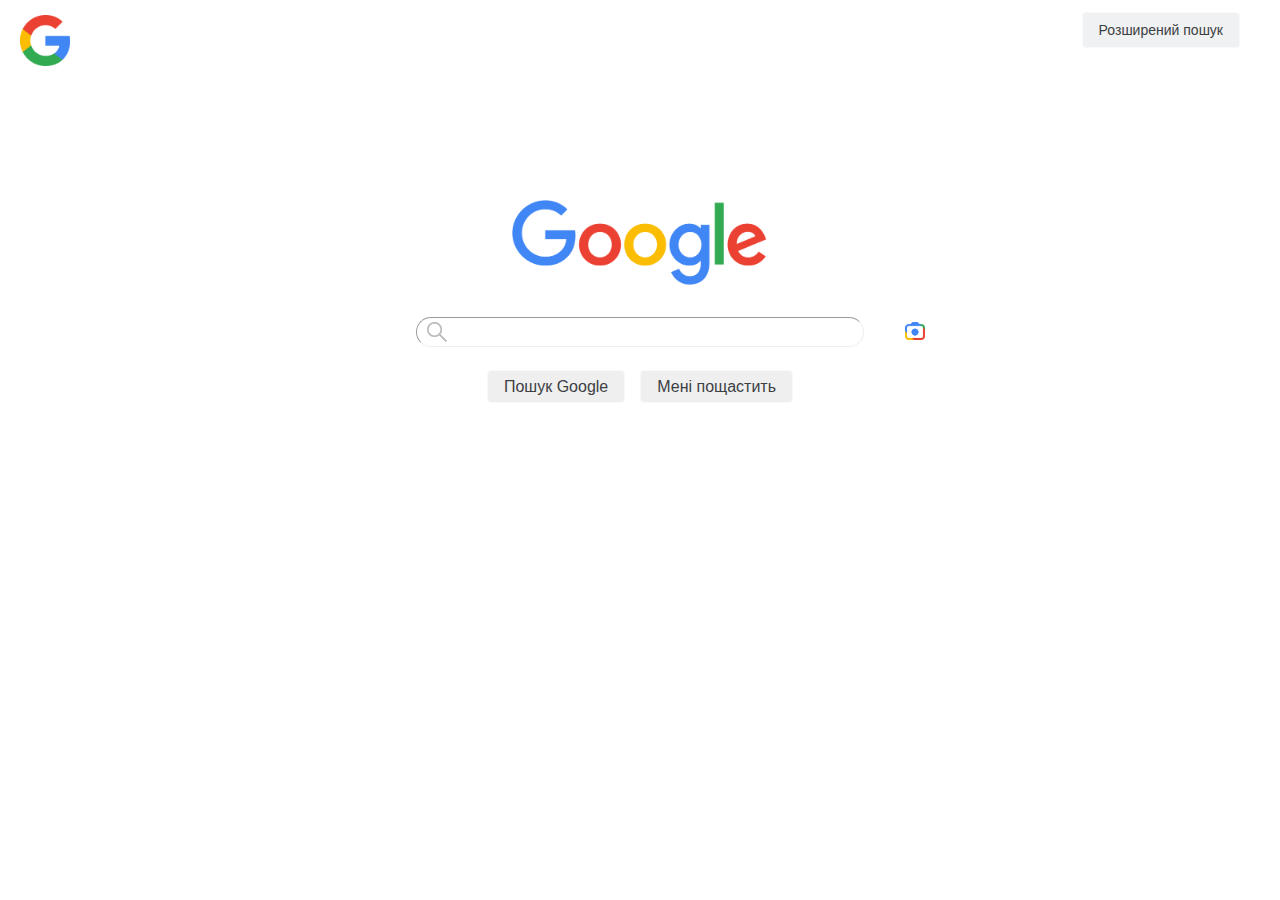
<file: GoogleFrontEnd/GoogleFrontEnd/index.html>
<!DOCTYPE html>
<html lang="ua">
<head>
    <title>GoogleFrontEnd</title>
    <meta charset="UTF-8">
    <meta http-equiv="X-UA-Compatible" content="IE=edge">
    <meta name="viewport" content="width=device-width, initial-scale=1.0">
    <link rel="stylesheet" href="./css/styles.css">
</head>
<body>
    <header>
        <a href="" class="google"><img src="./img/GoogleLogo2.png" alt="Logo-Google"></a>
        <nav>
            <a href="expanded.html" class="googlelucky-button">Розширений пошук</a>
        </nav>
    </header>
    <div class="search">
        <img src="./img/GoogleLogo.png" alt="search" class="imageofsearch">
        <form action="https://google.com/search" target="_blank" class="search-form">
            <input class="search-form__input" type="text" name="q">
            <a href="images.html" class="photo-buttongoogle"><img src="./img/GoogleCamera.png" alt=""></a>
            <div class="search-form__betweenbuttons">
                <input class="search-form__btn" type="submit" value="Пошук Google">
                <input type="submit" value="Мені пощастить" class="search-form__btn" name="searchbut">
            </div>
        </form>
    </div>
</body>
</html>
</file>
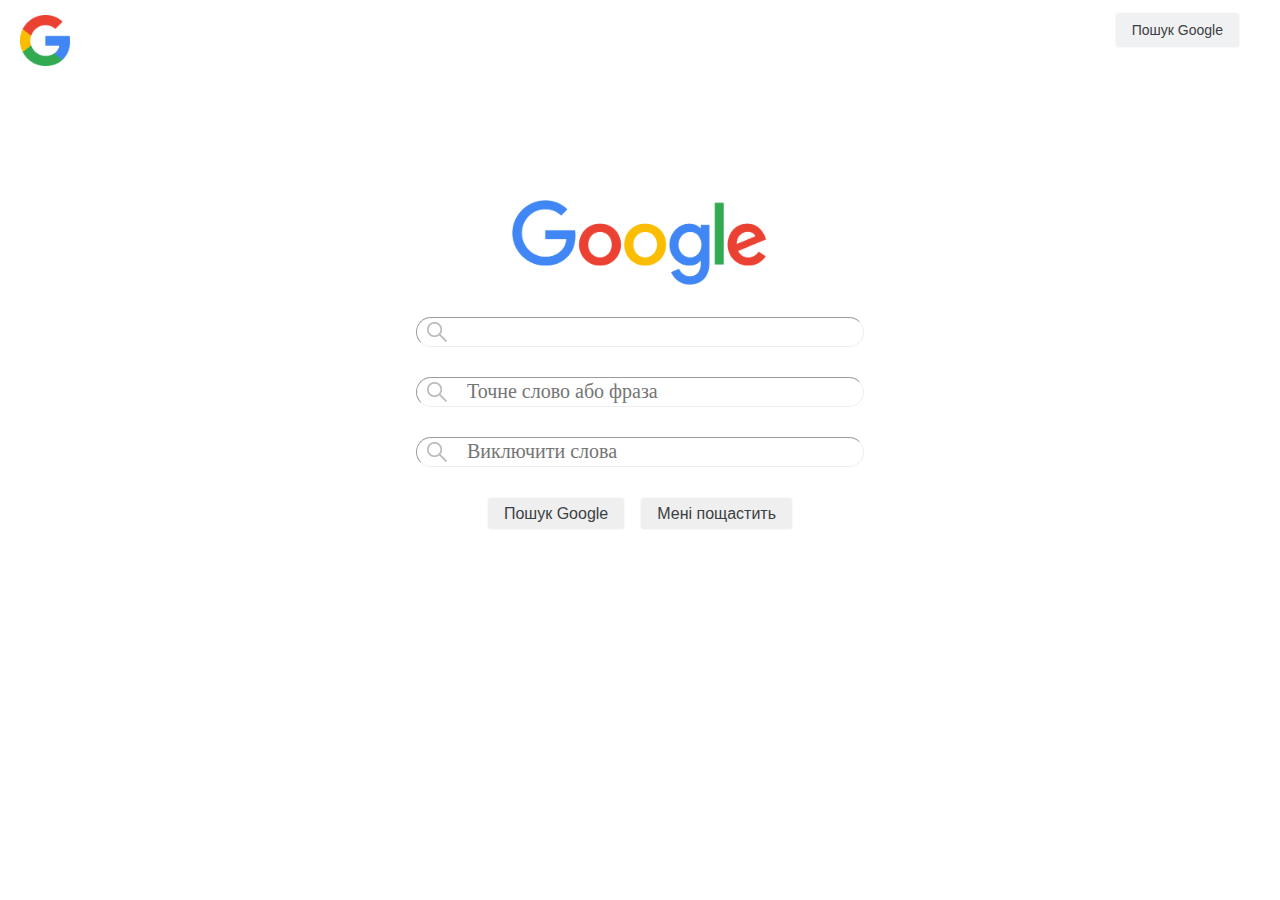
<file: GoogleFrontEnd/GoogleFrontEnd/expanded.html>
<!DOCTYPE html>
<html lang="en">
<head>
    <title>GoogleLuckyFrontEnd</title>
    <meta charset="UTF-8">
    <meta http-equiv="X-UA-Compatible" content="IE=edge">
    <meta name="viewport" content="width=device-width, initial-scale=1.0">
    <link rel="stylesheet" href="./css/styles.css">
</head>
<body>
    <header>
        <a href="" class="google"><img src="./img/GoogleLogo2.png" alt="Logo-Google"></a>
        <nav>
            <a href="index.html" class="google-button">Пошук Google</a>
        </nav>
    </header>
    <div class="search">
        <img src="./img/GoogleLogo.png" alt="search" class="imageofsearch">
        <form action="https://google.com/search" target="_blank" class="search-form">
            <input class="search-form__input" type="text" name="q">
            <input class="search-form__input" type="text" name="as_epq" placeholder="Точне слово або фраза">
            <input class="search-form__input" type="text" name="as_eq" placeholder="Виключити слова">
            <div class="search-form__betweenbuttons">
                <input class="search-form__btn" type="submit" value="Пошук Google">
                <input type="submit" value="Мені пощастить" class="search-form__btn" name="searchbut">
            </div>
        </form>
    </div>
</body>
</html>
</file>
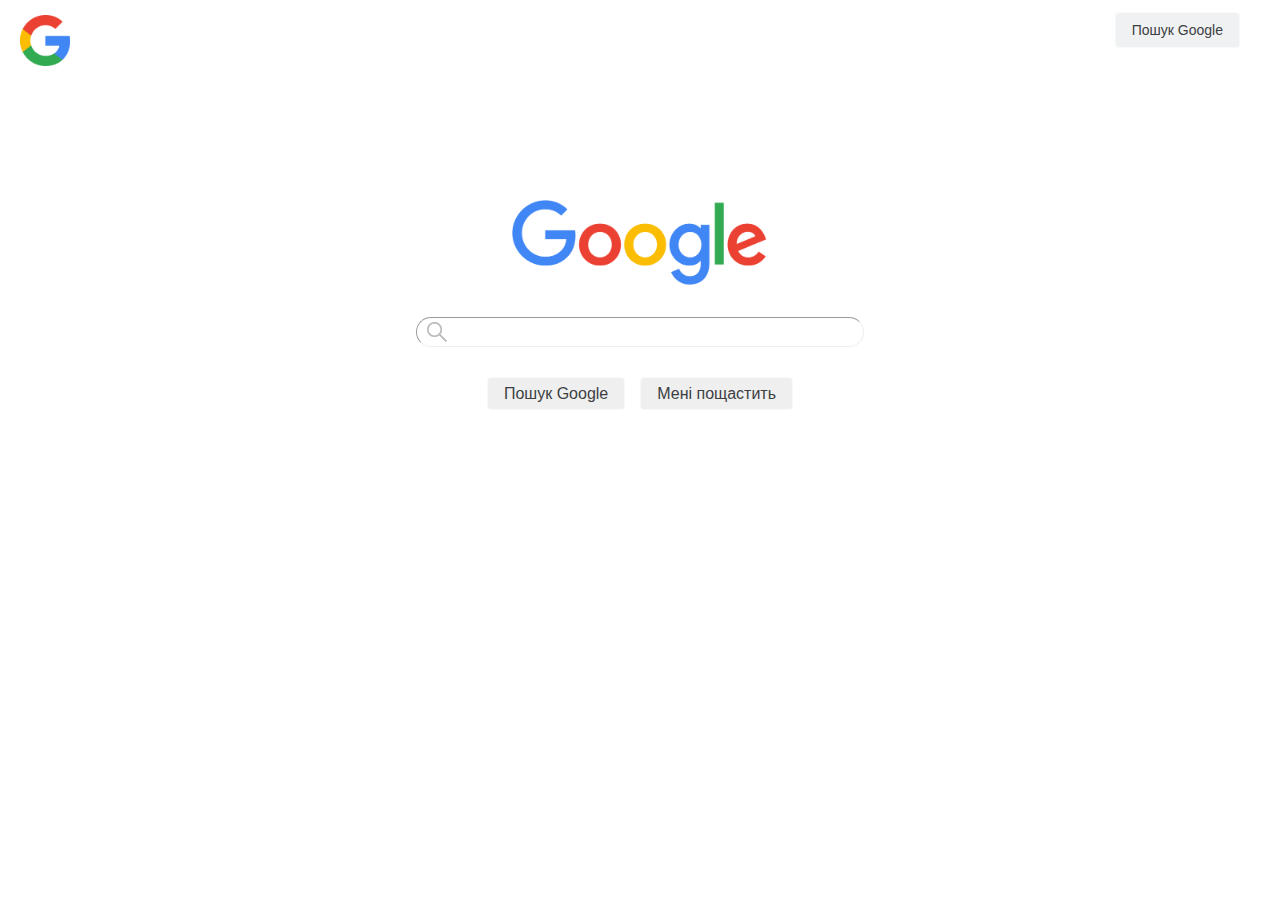
<file: GoogleFrontEnd/GoogleFrontEnd/images.html>
<!DOCTYPE html>
<html lang="en">
<head>
    <title>GoogleImageFrontEnd</title>
    <meta charset="UTF-8">
    <meta http-equiv="X-UA-Compatible" content="IE=edge">
    <meta name="viewport" content="width=device-width, initial-scale=1.0">
    <link rel="stylesheet" href="./css/styles.css">
</head>
<body>
    <header>
        <a href="" class="google"><img src="./img/GoogleLogo2.png" alt="Logo-Google"></a>
        <nav>
            <a href="index.html" class="google-button">Пошук Google</a>
        </nav>
    </header>
    <div class="search">
        <img src="./img/GoogleLogo.png" alt="search" class="imageofsearch">
        <form action="https://www.google.com/search" class="search-form" method="get" target="_blank">
            <input type="text" name="tbm" value="isch" hidden>
            <input class="search-form__input" type="text" name="q">
            <div class="search-form__betweenbuttons">
                <input class="search-form__btn" type="submit" value="Пошук Google">
                <input type="submit" value="Мені пощастить" class="search-form__btn" name="searchbut">
            </div>
        </form>
    </div>
</body>
</html>
</file>
<file: GoogleFrontEnd/GoogleFrontEnd/css/styles.css>
/*Обнулення*/
*{padding:0;margin:0;border:0;}
*,*:before,*:after{-moz-box-sizing:border-box;-webkit-box-sizing:border-box;box-sizing:border-box;}
:focus,:active{outline:none;}
a:focus,a:active{outline:none;}
nav,footer,header,aside{display:block;}
html,body{height:100%;width:100%;font-size:100%;line-height:1;font-size:14px;-ms-text-size-adjust:100%;-moz-text-size-adjust:100%;-webkit-text-size-adjust:100%;}
input,button,textarea{font-family:inherit;}
input::-ms-clear{display:none;}
button{cursor:pointer;}
button::-moz-focus-inner{padding:0;border:0;}
a,a:visited{text-decoration:none;}
a:hover{text-decoration:none;}
ul li{list-style:none;}
img{vertical-align:top;}
h1,h2,h3,h4,h5,h6{font-size:inherit;font-weight:inherit;}
/*--------------------*/

header {
    display: flex;
    justify-content: space-between;
    align-items: center;
    height: 60px;
    margin: 0 20px;
}
.google img {
    padding-top: 20px;
    height: auto;
    width: 50px;
}
nav {
    display: flex;
    align-items: center;
}

.photo-buttongoogle {
    margin: -55px 0 0 550px;
    background: transparent;
    border: none;
}
.photo-buttongoogle img{
    width: 20px;
    height: auto;
}
.googlelucky-button,.google-button {
    display: flex;
    align-items: center;
    padding: 0 16px;
    margin: 11px 20px;
    user-select: none;
    font-family: Arial, Helvetica, sans-serif;
    font-size: 14px;
    color: #3c4043;
    text-align: center;
    line-height: 27px;
    text-decoration: none;
    height: 36px;
    min-width: 54px;
    cursor: pointer;
    background-color: #f0f1f2;
    border: 1px solid #f8f9fa;
    border-radius: 4px;
}
.googlelucky-button:hover,.google-button:hover {
    background-color: #ebebed;
    border: #b4b5b6 1px solid;
}

.search {
    margin-top: 140px;
    text-align: center;
}
.imageofsearch {
    height: auto;
    width: 20%;
}

.search-form {
    display: flex;
    flex-direction: column;
    justify-content: center;
    align-items: center;
    margin: 30px 0 0 0;
    column-gap: 20px;
    row-gap: 30px;
}
.search-form__input {
    outline: none;
    background: url("../img/SearchGoogle.png") 10px no-repeat;
    background-size: 20px;
    border-style: inset;
    border-width: 0.1px;
    border-radius: 20px;
    height: 30px;
    width: 35%;
    font-size: 20px;
    padding: 0 0 0 50px;
    margin: 0px !important;
}
.search-form__input:hover {
    box-shadow: 0px 0px 5px #a2a2a3;
}
.search-form__input:focus {
    border-style: inset;
    border-width: 0.1px;
}
.search-form__betweenbuttons {
    display: flex;
    column-gap: 15px;
}
.search-form__btn {
    padding: 2px 16px;
    line-height: 27px;
    height: 100%;
    color: #3c4043;
    font-family: Arial, Helvetica, sans-serif;
    font-size: 16px;
    border: 1px solid #f8f9fa;
    border-radius: 4px;
    cursor: pointer;
}
.search-form__btn:hover {
    background-color: #ebebed;
    border: #b4b5b6 1px solid;
}
</file>
